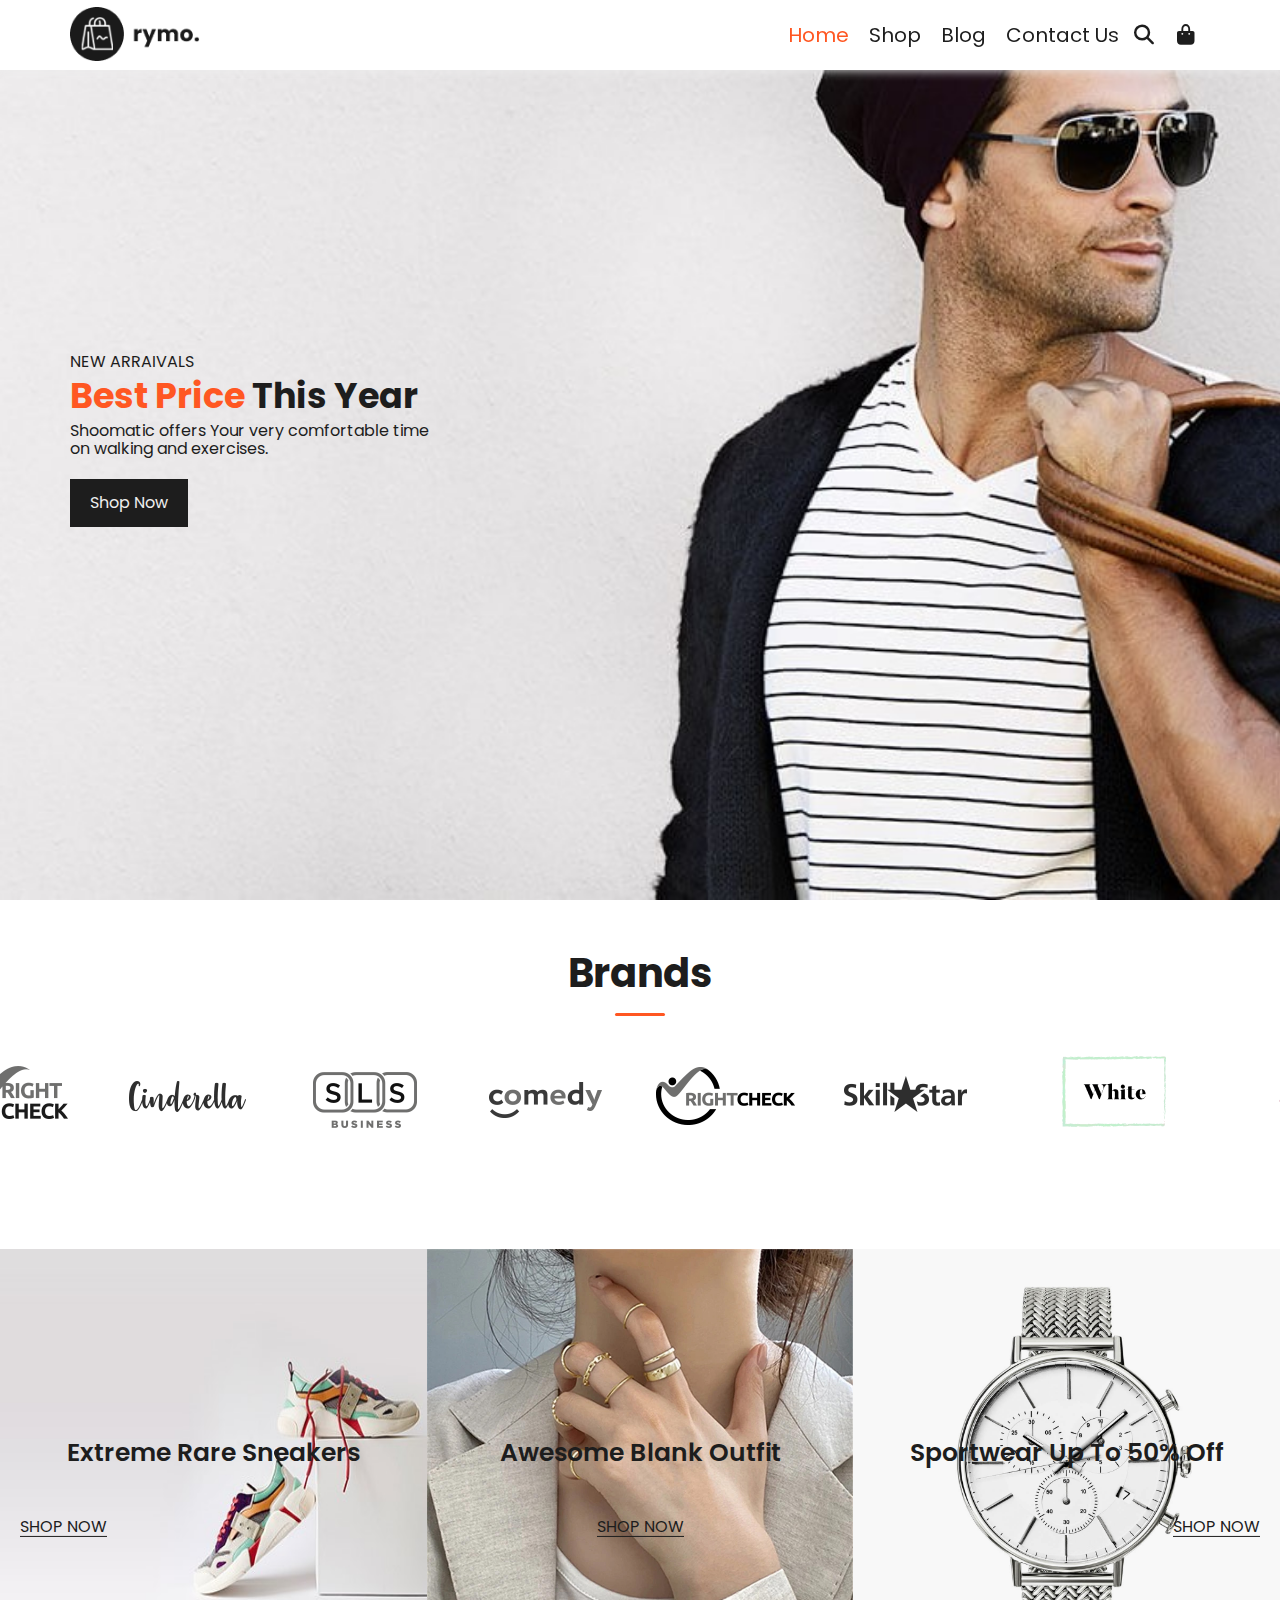
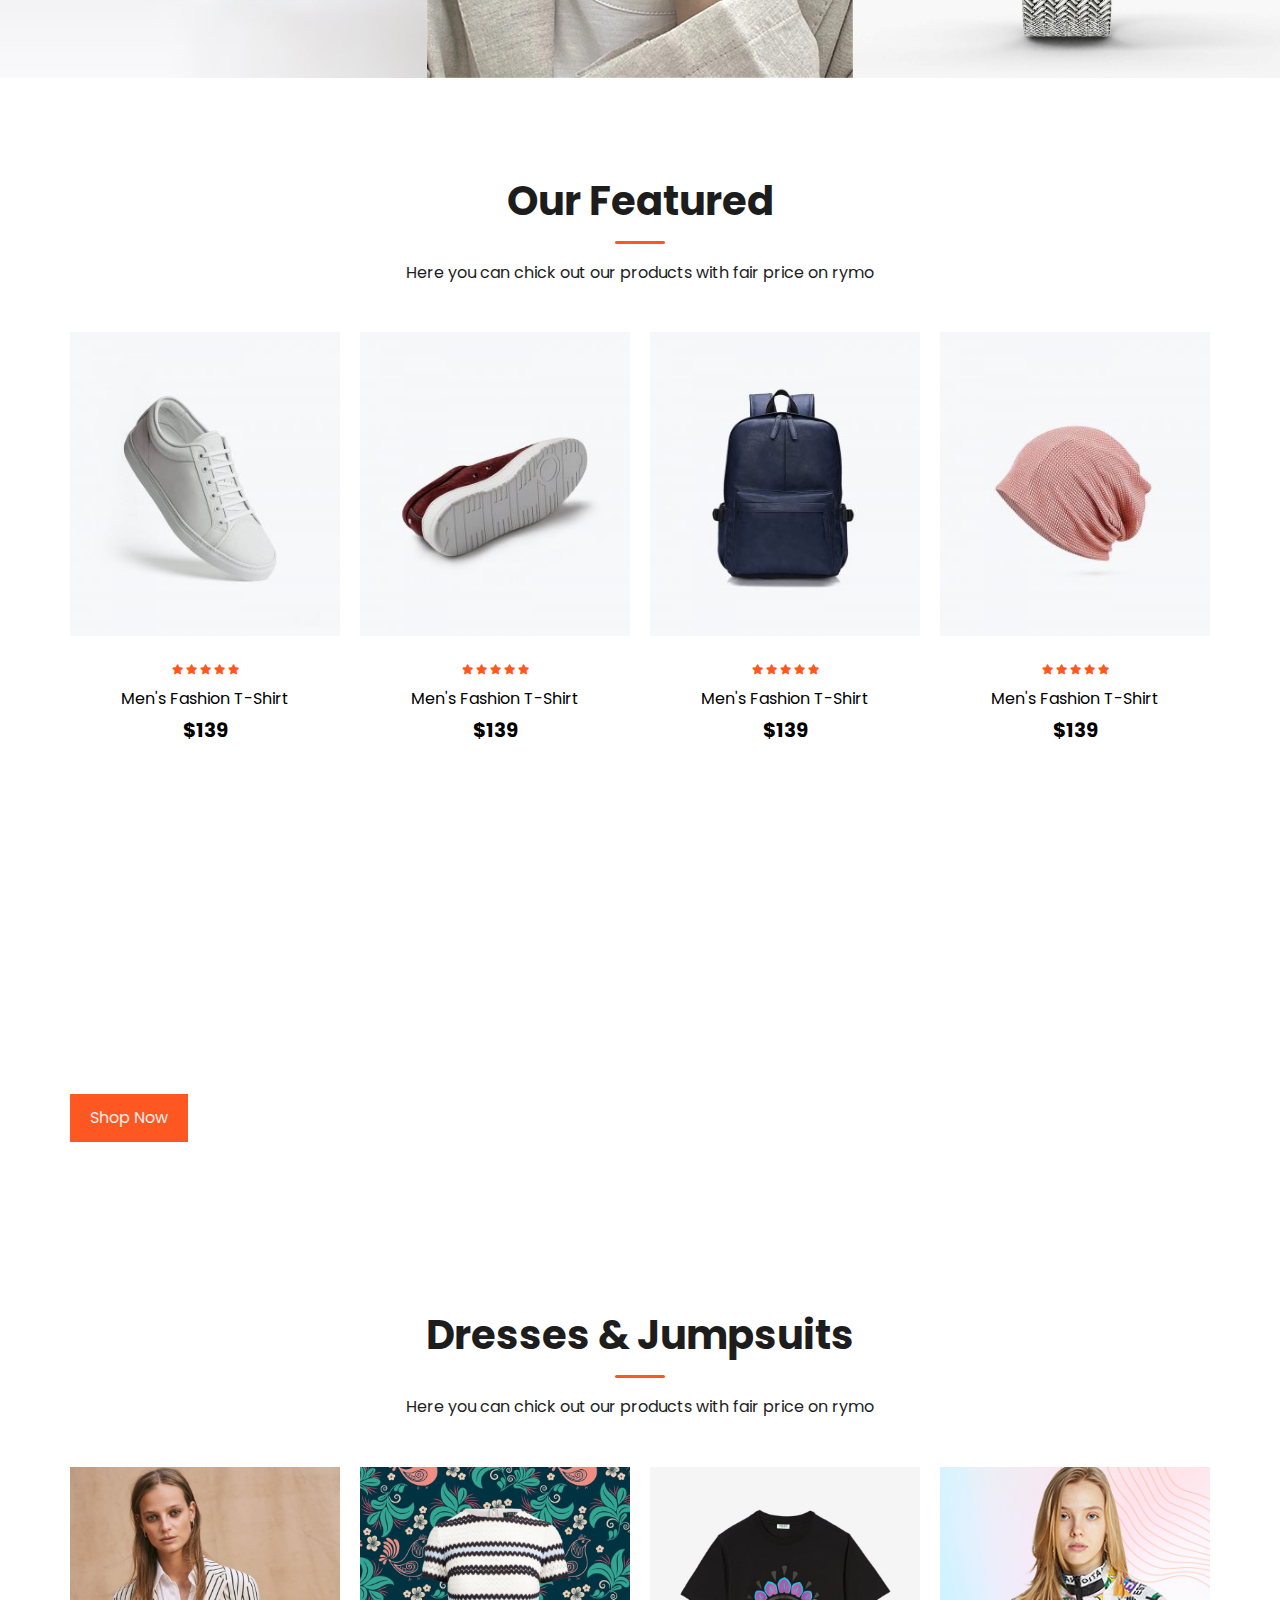
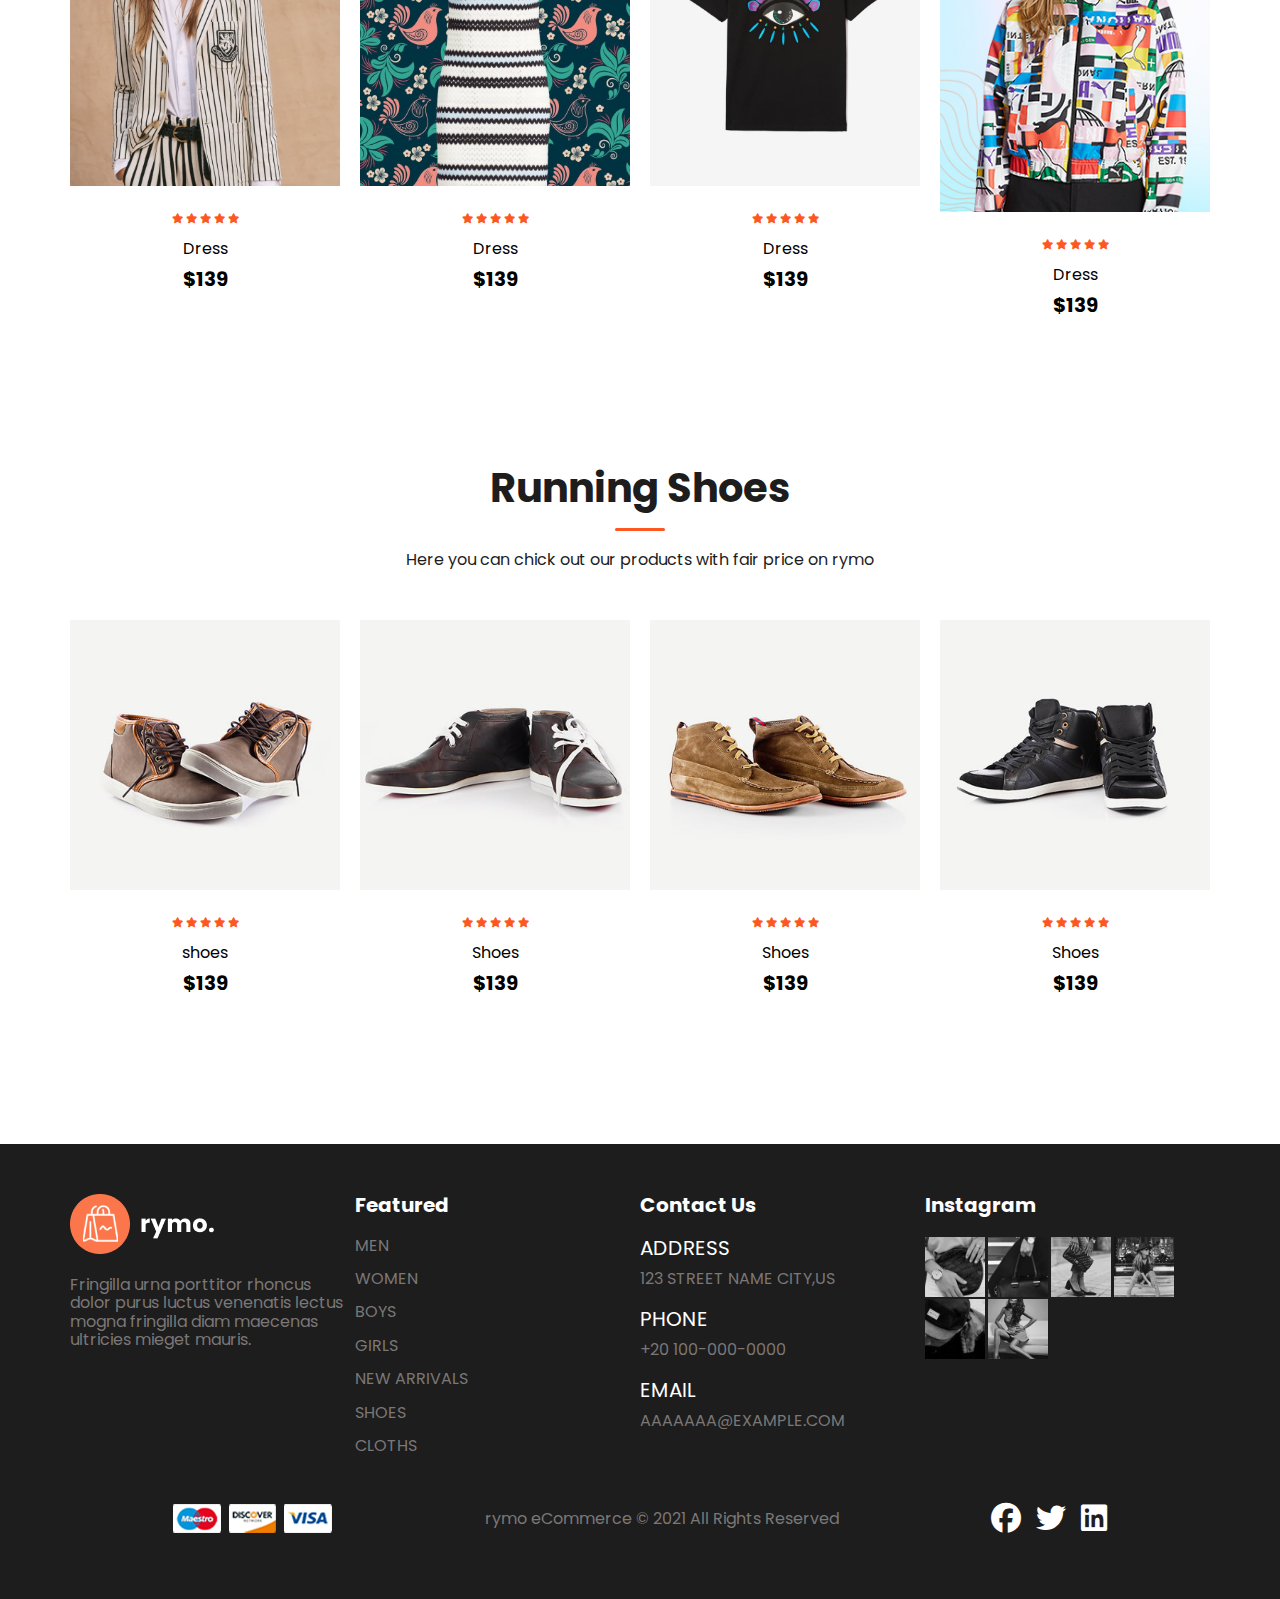
<file: index.html>
<!DOCTYPE html>
<html lang="en">
	<head>
		<meta charset="UTF-8">
		<meta name="viewport" content="width=device-width, initial-scale=1.0">
		<meta http-equiv="X-UA-Compatible" content="ie=edge">
		<title></title>	
				<!--style of wed-->
		<link rel="stylesheet" href="css/style.css">
			<!--use element normaly-->	
		<link rel="stylesheet" href="css/normalize.css"> 
				<!--font style-->
		<link rel="preconnect" href="https://fonts.googleapis.com">
		<link rel="preconnect" href="https://fonts.gstatic.com" crossorigin>
		<link href="https://fonts.googleapis.com/css2?family=Poppins:ital,wght@0,100;0,400;0,500;0,600;
		0,700;0,800;0,900;1,400;1,500;1,600;1,700;1,800;1,900&display=swap" rel="stylesheet">
				<!--file icons-->
		<link rel="stylesheet" href="css/all.min.css"> 
	</head>
	<body>
		<!-- ======================start header====================== -->
		<header>
			<div class="container">
				<a href="index.html" class="logo"><img src="img/logo1.png"></a>
				<nav>
					<a href="index.html" class="active">Home</a>
					<a href="shop.html">Shop</a>
					<a href="blog.html">Blog</a>
					<a href="contact-us.html">Contact Us</a>
					<div class="icons">
						<i class="fas fa-search"></i>
						<a href="cart.html">
							<i class="fa-solid fa-bag-shopping"></i>
						</a>
					</div>
				</nav>
				<i class="fa-solid fa-bars" onclick="openNavList()"></i>
			</div>
		</header>
		<!-- ======================end header====================== -->
		<div class="contentOfPage">
			<!-- ======================start landing====================== -->
			<div class="landing">
				<div class="container">
					<p>New Arraivals</p>
					<h3><span>Best Price</span> This Year</h3>
					<p>Shoomatic offers Your very comfortable time <br>on walking and exercises.</p>
					<a href="shop.html">Shop Now</a>
				</div>
			</div>
			<!-- ======================end landing====================== -->
			<!-- ======================start brands====================== -->
			<!-- Swiper -->
			<div class=" brands">
				<div class="header">
					<h3>Brands</h3>
				</div>
				<div class="swiper mySwiper">
					<div class="swiper-wrapper container">
						<div class="swiper-slide"><img src="img/brand/1.png"></div>
						<div class="swiper-slide"><img src="img/brand/2.png"></div>
						<div class="swiper-slide"><img src="img/brand/3.png"></div>
						<div class="swiper-slide"><img src="img/brand/4.png"></div>
						<div class="swiper-slide"><img src="img/brand/5.png"></div>
						<div class="swiper-slide"><img src="img/brand/6.png"></div>
						<div class="swiper-slide"><img src="img/brand/1.webp"></div>
						<div class="swiper-slide"><img src="img/brand/2.webp"></div>
						<div class="swiper-slide"><img src="img/brand/3.webp"></div>
						<div class="swiper-slide"><img src="img/brand/4.webp"></div>
						<div class="swiper-slide"><img src="img/brand/5.webp"></div>
						<div class="swiper-slide"><img src="img/brand/6.webp"></div>
					</div>
				</div>
			</div>
			<!-- ======================end brands====================== -->
			<!-- ======================start new====================== -->
			<div class="new">
				<div class="box">
					<img src="img/new/1.jpg">
					<div class="text">
						<p>Extreme Rare Sneakers</p>
						<a href="#">Shop Now</a>
					</div>
				</div>
				<div class="box">
					<img src="img/new/5.jpg">
					<div class="text">
						<p>Awesome Blank Outfit</p>
						<a href="#">Shop Now</a>
					</div>
				</div>
				<div class="box">
					<img src="img/new/3.jpg">
					<div class="text">
						<p>Sportwear Up To 50% Off</p>
						<a href="#">Shop Now</a>
					</div>
				</div>
			</div>
			<!-- ======================end new====================== -->
			<!-- ======================start featured====================== -->
			<div class="products featured">
				<div class="container">
					<div class="header">
						<h3>Our Featured</h3>
						<p>Here you can chick out our products with fair price on rymo</p>
					</div>
					<div class="content">
					</div>
				</div>
			</div>
			<!-- ======================end featured====================== -->
			<!-- ======================start seasion's sale====================== -->
			<div class="seasion-sale">
				<div class="container">
					<p>Mid Seasion's Sale</p>
					<h3>Autumn Collection <br>UP TO 20% OFF</h3>
					<a href="#">Shop Now</a>
				</div>
			</div>
			<!-- ======================end seasion's sale====================== -->
			<!-- ======================start dresses&jumpsuits====================== -->
			<div class="products dresses-jumpsuits">
				<div class="container">
					<div class="header">
						<h3> Dresses & Jumpsuits </h3>
						<p>Here you can chick out our products with fair price on rymo</p>
					</div>
					<div class="content">
					</div>
				</div>
			</div>
			<!-- ======================end dresses&jumpsuits====================== -->
			<!-- ======================start Shoes====================== -->
			<div class="products shoes">
				<div class="container">
					<div class="header">
						<h3> Running Shoes</h3>
						<p>Here you can chick out our products with fair price on rymo</p>
					</div>
					<div class="content">
					</div>
				</div>
			</div>
			<!-- ======================end Shoes====================== -->
		</div>
		<!-- ======================start footer====================== -->
		<footer>
			<div class="container">
				<div class="info">
					<img src="img/logo2.png">
					<p>Fringilla urna porttitor rhoncus dolor purus luctus venenatis
					lectus mogna fringilla diam maecenas ultricies mieget mauris.</p>
				</div>
				<ul>
					<h3>Featured</h3>
					<li><a href="#">Men</a></li>
					<li><a href="#">Women</a></li>
					<li><a href="#">Boys</a></li>
					<li><a href="#">Girls</a></li>
					<li><a href="#">New Arrivals</a></li>
					<li><a href="#">Shoes</a></li>
					<li><a href="#">cloths</a></li>
				</ul>
				<ul class="contact">
					<h3>Contact Us</h3>
					<li><span>Address</span><p>123 Street Name City,Us</p></li>
					<li><span>Phone</span><p>+20 100-000-0000</p></li>
					<li><span>Email</span><p>aaaaaaa@example.com</p></li>
				</ul>
				<div class="images">
					<h3>Instagram</h3>
					<img src="img/insta/1.jpg">
					<img src="img/insta/2.jpg">
					<img src="img/insta/3.jpg">
					<img src="img/insta/4.jpg">
					<img src="img/insta/5.jpg">
					<img src="img/insta/6.jpg">
				</div>
			</div>
			<div class="footer">
				<a href="#"><img src="img/payment.png"></a>
				<p>rymo eCommerce &copy 2021 All Rights Reserved</p>
				<div class="icons">
					<a href="#">
						<i class="fa-brands fa-facebook"></i>
					</a>
					<a href="#">
						<i class="fa-brands fa-twitter"></i>
					</a>
					<a href="#">
						<i class="fa-brands fa-linkedin"></i>
					</a>
				</div>
			</div>
		</footer>
		<!-- ======================end footer====================== -->
		<!-- start swiper js -->
		<script src="https://cdn.jsdelivr.net/npm/swiper@11/swiper-bundle.min.js"></script>
		
		<!-- Initialize Swiper -->
		<script>
			var swiper = new Swiper(".mySwiper", {
			watchSlidesProgress: true,
			slidesPerView: 3,
			autoplay:{
				delay:500,
			},
			loop: true,
			});
		</script>
		<!-- end swiper js -->
		<script src="main.js"></script>
	</body>
</html>
</file>
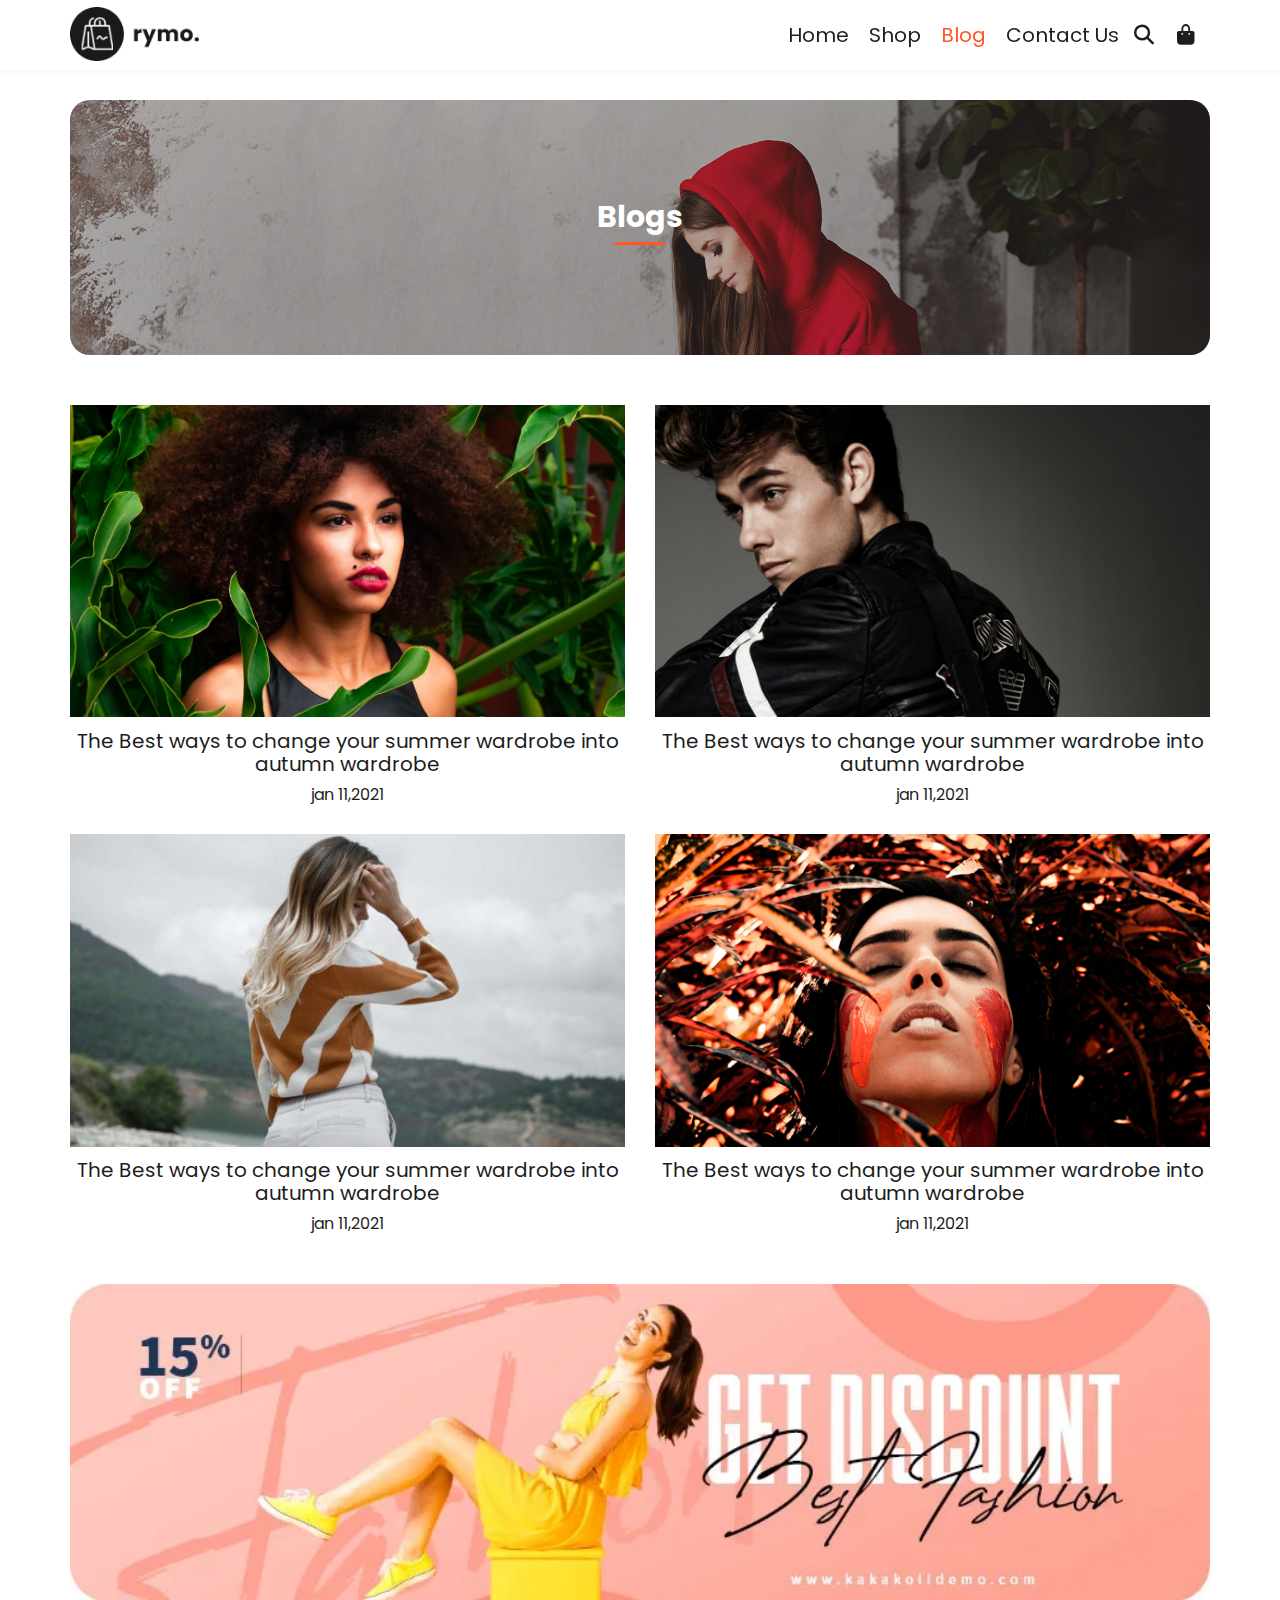
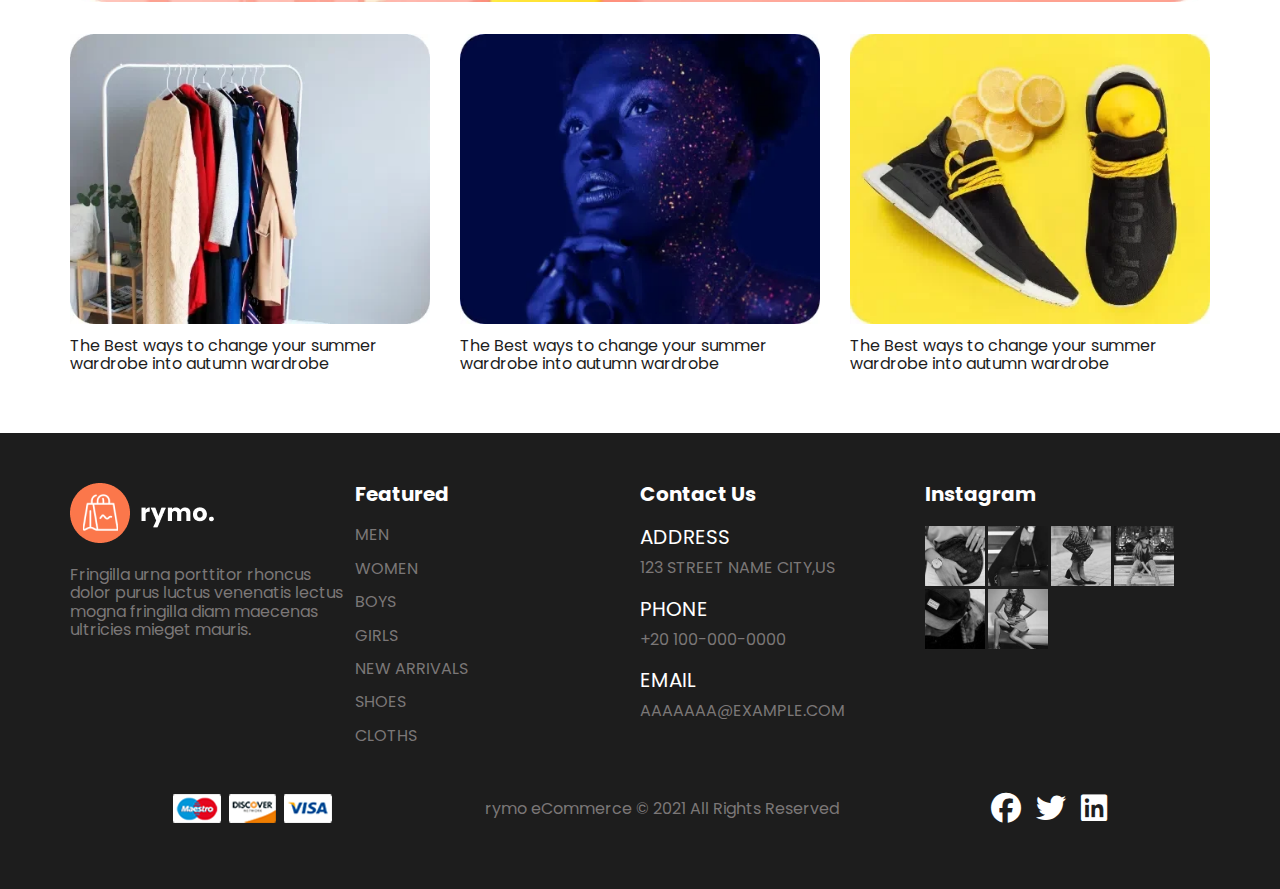
<file: blog.html>
<!DOCTYPE html>
<html lang="en">
	<head>
		<meta charset="UTF-8">
		<meta name="viewport" content="width=device-width, initial-scale=1.0">
		<meta http-equiv="X-UA-Compatible" content="ie=edge">
		<title></title>	
				<!--style of wed-->
		<link rel="stylesheet" href="css/style.css">
			<!--use element normaly-->	
		<link rel="stylesheet" href="css/normalize.css"> 
				<!--font style-->
		<link rel="preconnect" href="https://fonts.googleapis.com">
		<link rel="preconnect" href="https://fonts.gstatic.com" crossorigin>
		<link href="https://fonts.googleapis.com/css2?family=Poppins:ital,wght@0,100;0,400;0,500;0,600;
		0,700;0,800;0,900;1,400;1,500;1,600;1,700;1,800;1,900&display=swap" rel="stylesheet">
				<!--file icons-->
		<link rel="stylesheet" href="css/all.min.css"> 
	</head>
	<body>
		<!-- ======================start header====================== -->
		<header>
			<div class="container">
				<a href="index.html" class="logo"><img src="img/logo1.png"></a>
				<nav>
					<a href="index.html">Home</a>
					<a href="shop.html">Shop</a>
					<a href="blog.html" class="active">Blog</a>
					<a href="contact-us.html">Contact Us</a>
					<div class="icons">
						<i class="fas fa-search"></i>
						<a href="cart.html">
							<i class="fa-solid fa-bag-shopping"></i>
						</a>
					</div>
				</nav>
				<i class="fas fa-bars" onclick="openNavList()"></i>
			</div>
		</header>
		<!-- ======================end header====================== -->
		<!-- ======================start blog====================== -->
		<div class="blog">
			<div class="container">
				<div class="section header">
					<h3>Blogs</h3>
				</div>
				<div class="content">
					<div class="box">
						<div class="image">
							<img src="img/blog/1.jpg">
						</div>
						<p>The Best ways to change your summer wardrobe into autumn wardrobe</p>
						<span>jan 11,2021</span>
					</div>
					<div class="box">
						<div class="image">
							<img src="img/blog/2.jpg">
						</div>
						<p>The Best ways to change your summer wardrobe into autumn wardrobe</p>
						<span>jan 11,2021</span>
					</div>
					<div class="box">
						<div class="image">
							<img src="img/blog/3.jpg">
						</div>
						<p>The Best ways to change your summer wardrobe into autumn wardrobe</p>
						<span>jan 11,2021</span>
					</div>
					<div class="box">
						<div class="image">
							<img src="img/blog/4.jpg">
						</div>
						<p>The Best ways to change your summer wardrobe into autumn wardrobe</p>
						<span>jan 11,2021</span>
					</div>
				</div>
			</div>
		</div>
		<!-- ======================end blog====================== -->
		<!-- ======================start banner====================== -->
		<div class="banner blog">
			<div class="container">
				<div class="head-banner">
					<img src="img/blog/banner.webp">
				</div>
				<div class="boxs">
					<div class="box">
						<div class="image">
							<img src="img/blog/1.webp">
						</div>
						<p>The Best ways to change your summer wardrobe into autumn wardrobe</p>
					</div>
					<div class="box">
						<div class="image">
							<img src="img/blog/2.webp">
						</div>
						<p>The Best ways to change your summer wardrobe into autumn wardrobe</p>
					</div>
					<div class="box">
						<div class="image">
							<img src="img/blog/3.webp">
						</div>
						<p>The Best ways to change your summer wardrobe into autumn wardrobe</p>
					</div>
				</div>
			</div>
		</div>
		<!-- ======================end banner====================== -->
		<!-- ======================start footer====================== -->
		<footer>
			<div class="container">
				<div class="info">
					<img src="img/logo2.png">
					<p>Fringilla urna porttitor rhoncus dolor purus luctus venenatis
					lectus mogna fringilla diam maecenas ultricies mieget mauris.</p>
				</div>
				<ul>
					<h3>Featured</h3>
					<li><a href="#">Men</a></li>
					<li><a href="#">Women</a></li>
					<li><a href="#">Boys</a></li>
					<li><a href="#">Girls</a></li>
					<li><a href="#">New Arrivals</a></li>
					<li><a href="#">Shoes</a></li>
					<li><a href="#">cloths</a></li>
				</ul>
				<ul class="contact">
					<h3>Contact Us</h3>
					<li><span>Address</span><p>123 Street Name City,Us</p></li>
					<li><span>Phone</span><p>+20 100-000-0000</p></li>
					<li><span>Email</span><p>aaaaaaa@example.com</p></li>
				</ul>
				<div class="images">
					<h3>Instagram</h3>
					<img src="img/insta/1.jpg">
					<img src="img/insta/2.jpg">
					<img src="img/insta/3.jpg">
					<img src="img/insta/4.jpg">
					<img src="img/insta/5.jpg">
					<img src="img/insta/6.jpg">
				</div>
			</div>
			<div class="footer">
				<a href="#"><img src="img/payment.png"></a>
				<p>rymo eCommerce &copy 2021 All Rights Reserved</p>
				<div class="icons">
					<a href="#">
						<i class="fa-brands fa-facebook"></i>
					</a>
					<a href="#">
						<i class="fa-brands fa-twitter"></i>
					</a>
					<a href="#">
						<i class="fa-brands fa-linkedin"></i>
					</a>
				</div>
			</div>
		</footer>
		<!-- ======================end footer====================== -->
		<script src="main.js"></script>
	</body>
</html>
</file>
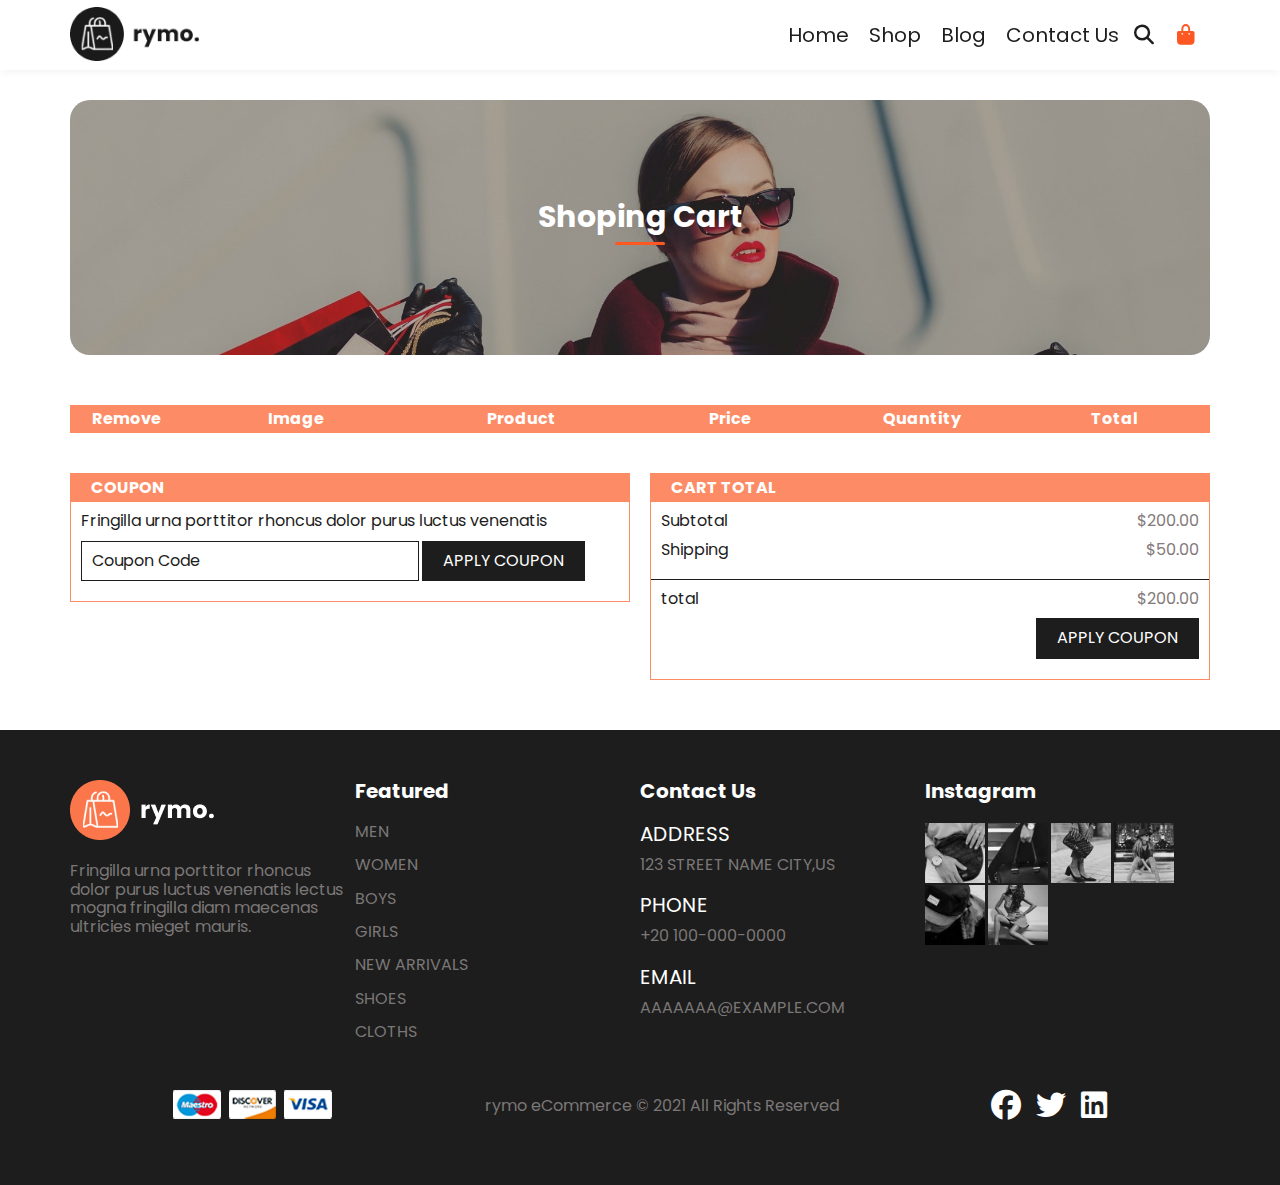
<file: cart.html>
<!DOCTYPE html>
<html lang="en">
	<head>
		<meta charset="UTF-8">
		<meta name="viewport" content="width=device-width, initial-scale=1.0">
		<meta http-equiv="X-UA-Compatible" content="ie=edge">
		<title></title>	
				<!--style of wed-->
		<link rel="stylesheet" href="css/style.css">
			<!--use element normaly-->	
		<link rel="stylesheet" href="css/normalize.css"> 
				<!--font style-->
		<link rel="preconnect" href="https://fonts.googleapis.com">
		<link rel="preconnect" href="https://fonts.gstatic.com" crossorigin>
		<link href="https://fonts.googleapis.com/css2?family=Poppins:ital,wght@0,100;0,400;0,500;0,600;
		0,700;0,800;0,900;1,400;1,500;1,600;1,700;1,800;1,900&display=swap" rel="stylesheet">
				<!--file icons-->
		<link rel="stylesheet" href="css/all.min.css"> 
	</head>
	<body>
		<!-- ======================start header====================== -->
		<header>
			<div class="container">
				<a href="index.html" class="logo"><img src="img/logo1.png"></a>
				<nav>
					<a href="index.html">Home</a>
					<a href="shop.html">Shop</a>
					<a href="blog.html">Blog</a>
					<a href="contact-us.html">Contact Us</a>
					<div class="icons">
						<i class="fas fa-search"></i>
						<a href="cart.html">
							<i class="fa-solid fa-bag-shopping active"></i>
						</a>
					</div>
				</nav>
				<i class="fas fa-bars" onclick="openNavList()"></i>
			</div>
		</header>
		<!-- ======================end header====================== -->
		<!-- ======================start cart====================== -->
		<div class="cart">
			<div class="container">
				<div class="section header">
					<h3>Shoping Cart</h3>
				</div>
				<div class="table">
					<table>
						<thead>
							<tr>
								<td>Remove</td>
								<td>Image</td>
								<td>Product</td>
								<td>Price</td>
								<td>Quantity</td>
								<td>Total</td>
							</tr>
						</thead>
						<tbody class="element-in-cart">
						</tbody>
					</table>
				</div>
				<div class="coupon-cart">
					<div class="coupon">
						<h5>Coupon</h5>
						<p>Fringilla urna porttitor rhoncus dolor purus luctus venenatis</p>
						<input type="text" placeholder="Coupon Code">
						<button>Apply Coupon</button>
					</div>
					<div class="cart-total">
						<h5>Cart Total</h5>
						<p>Subtotal <span class="subtotal">$200.00</span></p>
						<p>Shipping <span class="shipping">$50.00</span></p>
						<p>total <span class="total">$200.00</span></p>
						<button>Apply Coupon</button>
					</div>
				</div>
			</div>
		</div>
		<!-- ======================end cart====================== -->
		<!-- ======================start footer====================== -->
		<footer>
			<div class="container">
				<div class="info">
					<img src="img/logo2.png">
					<p>Fringilla urna porttitor rhoncus dolor purus luctus venenatis
					lectus mogna fringilla diam maecenas ultricies mieget mauris.</p>
				</div>
				<ul>
					<h3>Featured</h3>
					<li><a href="#">Men</a></li>
					<li><a href="#">Women</a></li>
					<li><a href="#">Boys</a></li>
					<li><a href="#">Girls</a></li>
					<li><a href="#">New Arrivals</a></li>
					<li><a href="#">Shoes</a></li>
					<li><a href="#">cloths</a></li>
				</ul>
				<ul class="contact">
					<h3>Contact Us</h3>
					<li><span>Address</span><p>123 Street Name City,Us</p></li>
					<li><span>Phone</span><p>+20 100-000-0000</p></li>
					<li><span>Email</span><p>aaaaaaa@example.com</p></li>
				</ul>
				<div class="images">
					<h3>Instagram</h3>
					<img src="img/insta/1.jpg">
					<img src="img/insta/2.jpg">
					<img src="img/insta/3.jpg">
					<img src="img/insta/4.jpg">
					<img src="img/insta/5.jpg">
					<img src="img/insta/6.jpg">
				</div>
			</div>
			<div class="footer">
				<a href="#"><img src="img/payment.png"></a>
				<p>rymo eCommerce &copy 2021 All Rights Reserved</p>
				<div class="icons">
					<a href="#">
						<i class="fa-brands fa-facebook"></i>
					</a>
					<a href="#">
						<i class="fa-brands fa-twitter"></i>
					</a>
					<a href="#">
						<i class="fa-brands fa-linkedin"></i>
					</a>
				</div>
			</div>
		</footer>
		<!-- ======================end footer====================== -->
		<script src="main.js"></script>
	</body>
</html>
</file>
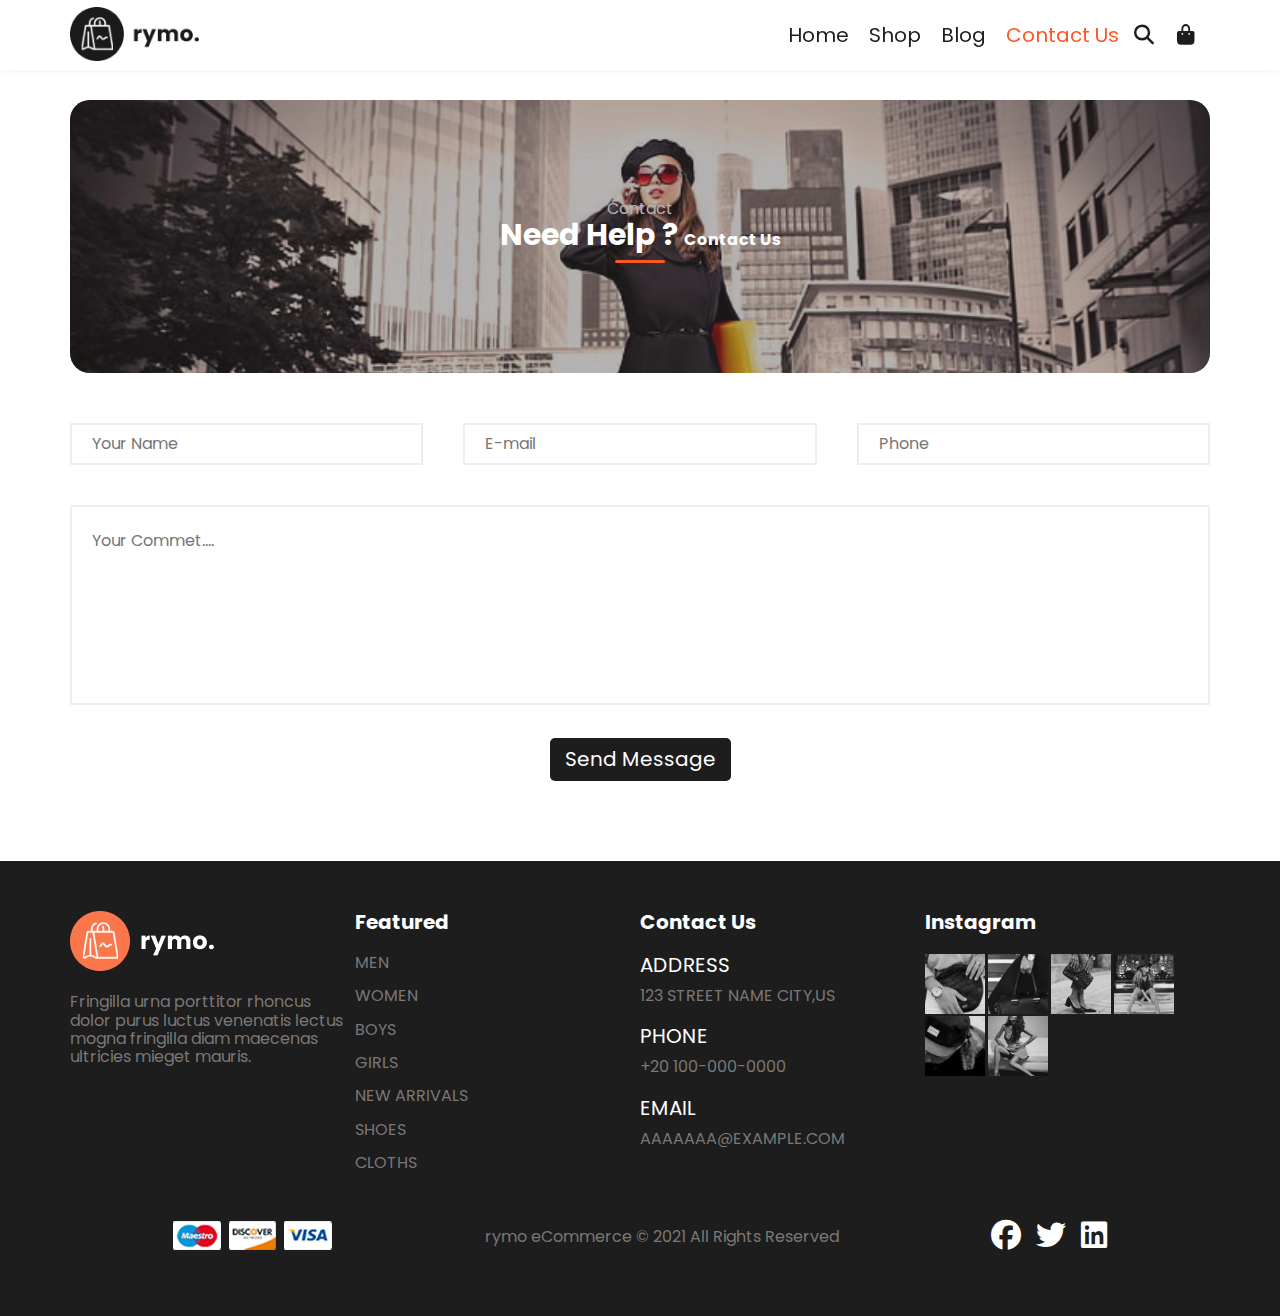
<file: contact-us.html>
<!DOCTYPE html>
<html lang="en">
	<head>
		<meta charset="UTF-8">
		<meta name="viewport" content="width=device-width, initial-scale=1.0">
		<meta http-equiv="X-UA-Compatible" content="ie=edge">
		<title></title>	
				<!--style of wed-->
		<link rel="stylesheet" href="css/style.css">
			<!--use element normaly-->	
		<link rel="stylesheet" href="css/normalize.css"> 
				<!--font style-->
		<link rel="preconnect" href="https://fonts.googleapis.com">
		<link rel="preconnect" href="https://fonts.gstatic.com" crossorigin>
		<link href="https://fonts.googleapis.com/css2?family=Poppins:ital,wght@0,100;0,400;0,500;0,600;
		0,700;0,800;0,900;1,400;1,500;1,600;1,700;1,800;1,900&display=swap" rel="stylesheet">
				<!--file icons-->
		<link rel="stylesheet" href="css/all.min.css"> 
	</head>
	<body>
		<!-- ======================start header====================== -->
		<header>
			<div class="container">
				<a href="index.html" class="logo"><img src="img/logo1.png"></a>
				<nav>
					<a href="index.html">Home</a>
					<a href="shop.html">Shop</a>
					<a href="blog.html">Blog</a>
					<a href="contact-us.html" class="active">Contact Us</a>
					<div class="icons">
						<i class="fas fa-search"></i>
						<a href="cart.html">
							<i class="fa-solid fa-bag-shopping"></i>
						</a>
					</div>
				</nav>
				<i class="fas fa-bars" onclick="openNavList()"></i>
			</div>
		</header>
		<!-- ======================end header====================== -->
		<!-- start Contact -->
		<div class="contact-page" id="contact-page">
			<div class="container">
				<div class="section header">
					<span>Contact</span>
					<h3>Need Help ? <span>Contact Us </span></h3>
				</div>
            </div>
            <div class="content">
                <div class="container">
                    <form>
                        <div class="input">
                            <input type="text" placeholder="Your Name">
                            <label>What is Your Name?</label>
                        </div>
                        <div class="input">
                            <input type="email" placeholder="E-mail">
                            <label>Your E-mail</label>
                        </div>
                        <div class="input">
                            <input type="text" placeholder="Phone">
                            <label>Your Phone</label>
                        </div>
                    </form>
                    <div class="input">
                        <textarea placeholder="Your Commet...."></textarea>
                        <label>Your Commet....</label>
                    </div>
                    <a href="#">Send Message</a>
			    </div>
			</div>
		</div>
		<!-- end Contact -->
		<!-- ======================start footer====================== -->
		<footer>
			<div class="container">
				<div class="info">
					<img src="img/logo2.png">
					<p>Fringilla urna porttitor rhoncus dolor purus luctus venenatis
					lectus mogna fringilla diam maecenas ultricies mieget mauris.</p>
				</div>
				<ul>
					<h3>Featured</h3>
					<li><a href="#">Men</a></li>
					<li><a href="#">Women</a></li>
					<li><a href="#">Boys</a></li>
					<li><a href="#">Girls</a></li>
					<li><a href="#">New Arrivals</a></li>
					<li><a href="#">Shoes</a></li>
					<li><a href="#">cloths</a></li>
				</ul>
				<ul class="contact">
					<h3>Contact Us</h3>
					<li><span>Address</span><p>123 Street Name City,Us</p></li>
					<li><span>Phone</span><p>+20 100-000-0000</p></li>
					<li><span>Email</span><p>aaaaaaa@example.com</p></li>
				</ul>
				<div class="images">
					<h3>Instagram</h3>
					<img src="img/insta/1.jpg">
					<img src="img/insta/2.jpg">
					<img src="img/insta/3.jpg">
					<img src="img/insta/4.jpg">
					<img src="img/insta/5.jpg">
					<img src="img/insta/6.jpg">
				</div>
			</div>
			<div class="footer">
				<a href="#"><img src="img/payment.png"></a>
				<p>rymo eCommerce &copy 2021 All Rights Reserved</p>
				<div class="icons">
					<a href="#">
						<i class="fa-brands fa-facebook"></i>
					</a>
					<a href="#">
						<i class="fa-brands fa-twitter"></i>
					</a>
					<a href="#">
						<i class="fa-brands fa-linkedin"></i>
					</a>
				</div>
			</div>
		</footer>
		<!-- ======================end footer====================== -->
		<script src="main.js"></script>
	</body>
</html>
</file>
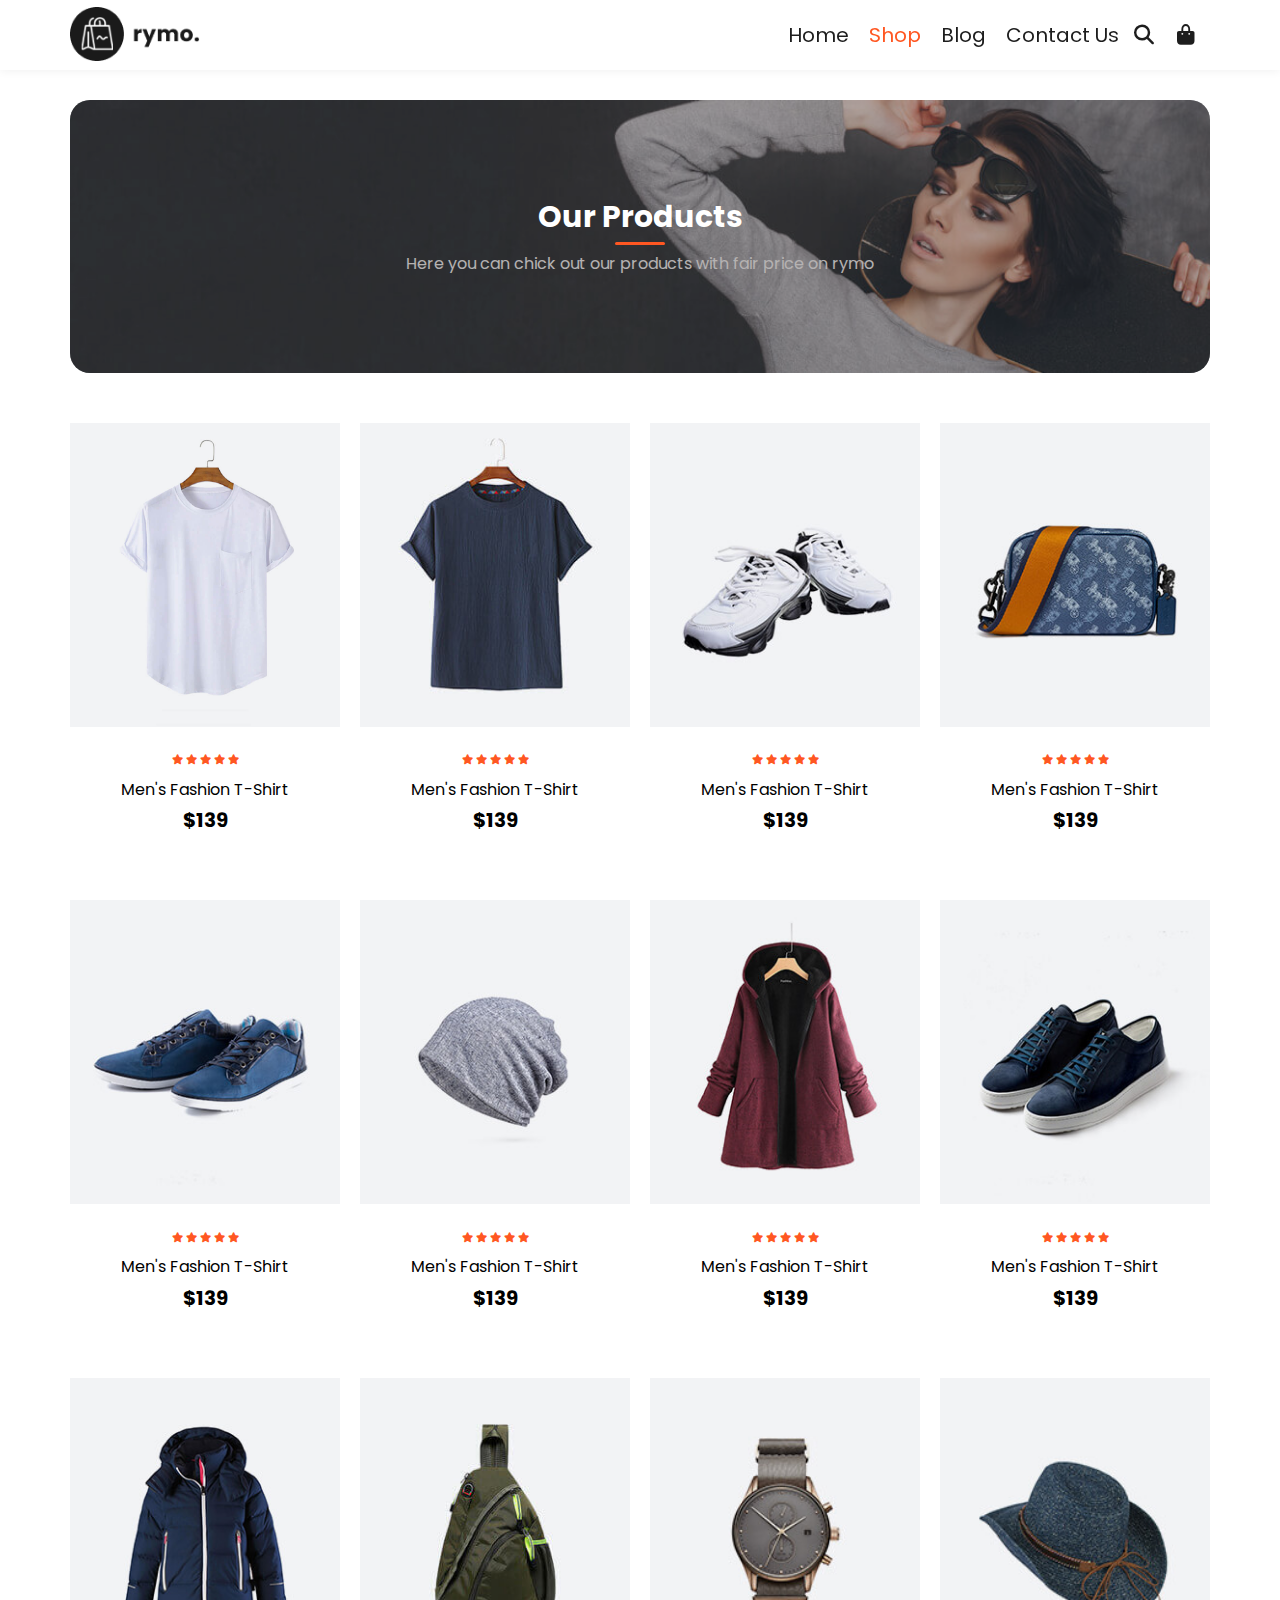
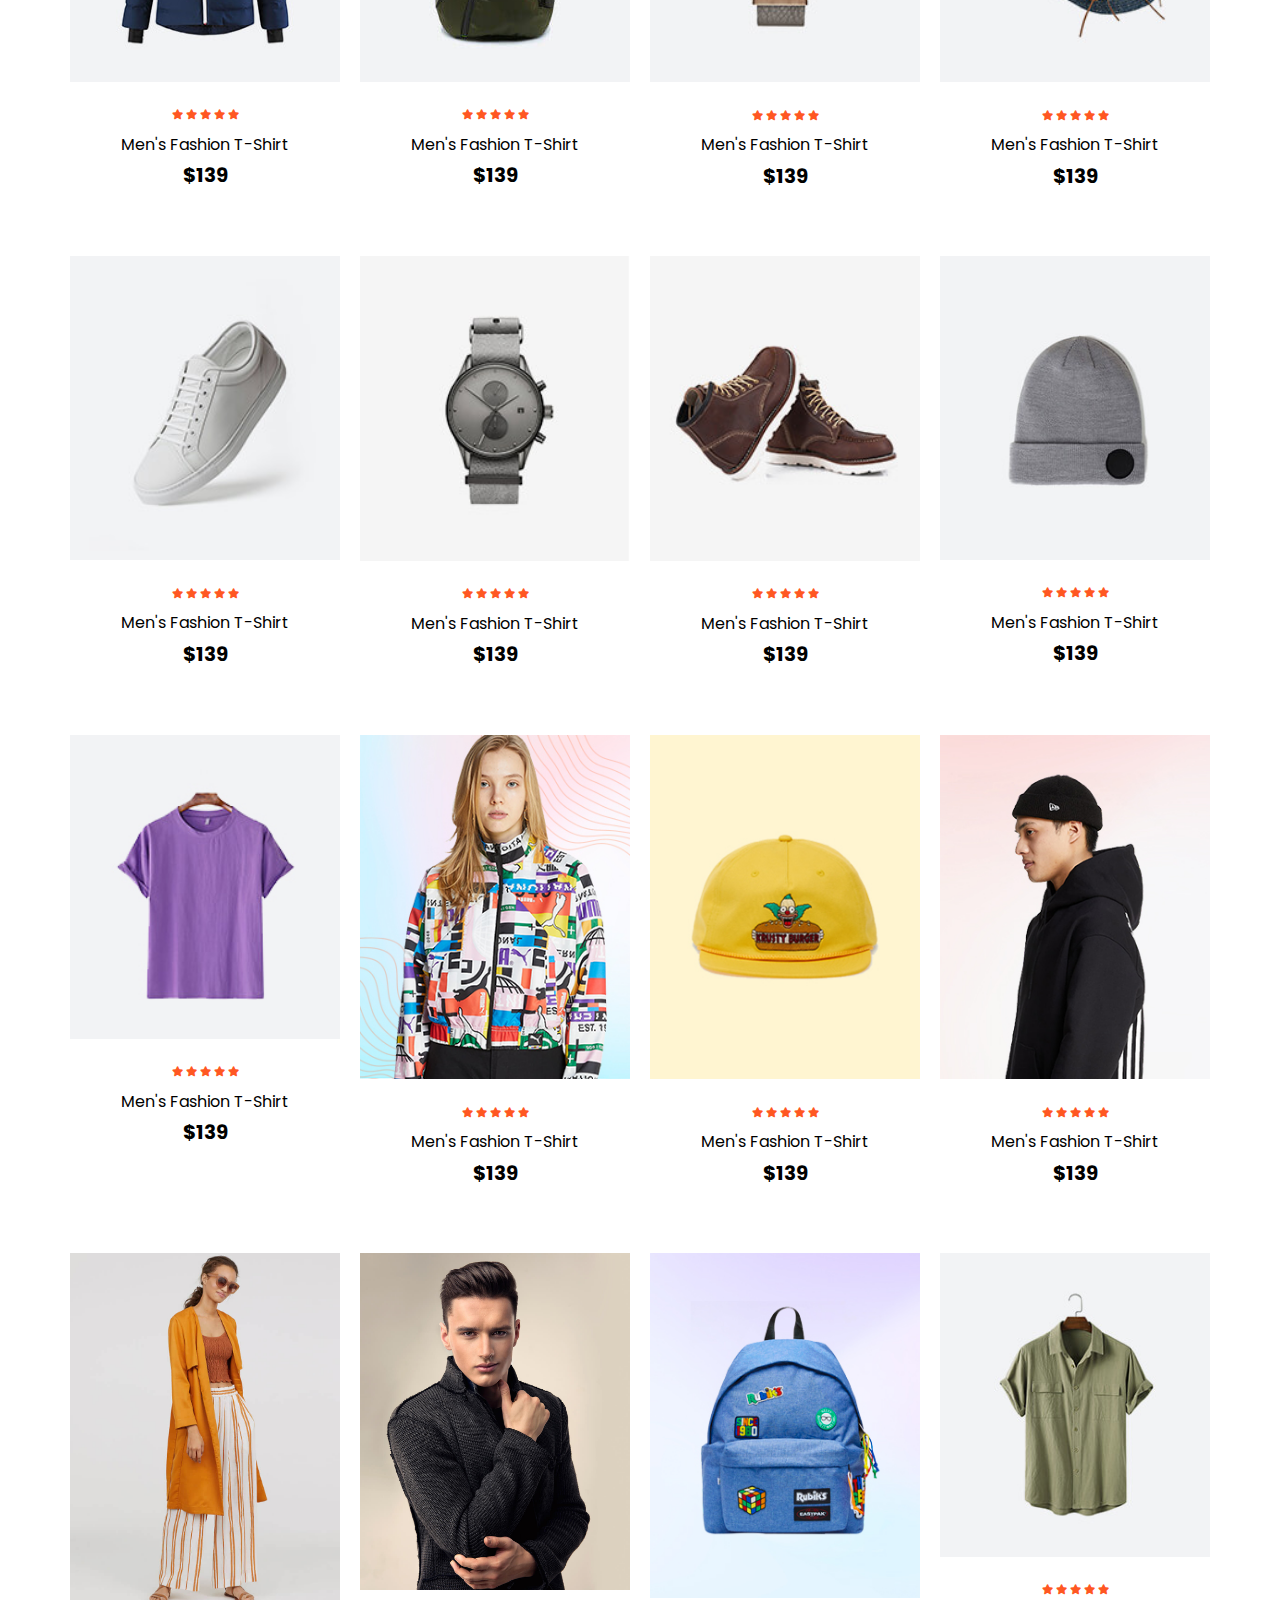
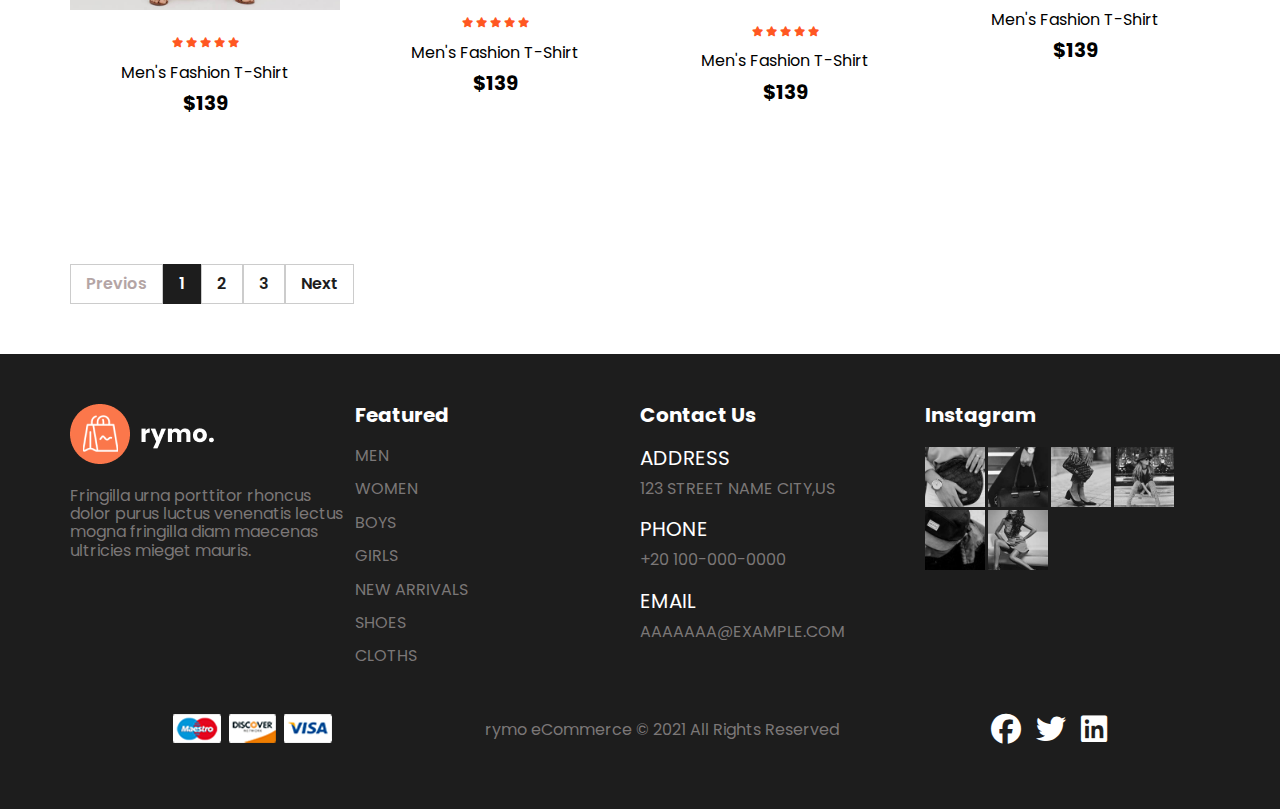
<file: shop.html>
<!DOCTYPE html>
<html lang="en">
	<head>
		<meta charset="UTF-8">
		<meta name="viewport" content="width=device-width, initial-scale=1.0">
		<meta http-equiv="X-UA-Compatible" content="ie=edge">
		<title></title>	
				<!--style of wed-->
		<link rel="stylesheet" href="css/style.css">
			<!--use element normaly-->	
		<link rel="stylesheet" href="css/normalize.css"> 
				<!--font style-->
		<link rel="preconnect" href="https://fonts.googleapis.com">
		<link rel="preconnect" href="https://fonts.gstatic.com" crossorigin>
		<link href="https://fonts.googleapis.com/css2?family=Poppins:ital,wght@0,100;0,400;0,500;0,600;
		0,700;0,800;0,900;1,400;1,500;1,600;1,700;1,800;1,900&display=swap" rel="stylesheet">
				<!--file icons-->
		<link rel="stylesheet" href="css/all.min.css"> 
	</head>
	<body>
		<!-- ======================start header====================== -->
		<header>
			<div class="container">
				<a href="index.html" class="logo"><img src="img/logo1.png"></a>
				<nav>
					<a href="index.html">Home</a>
					<a href="shop.html" class="active">Shop</a>
					<a href="blog.html">Blog</a>
					<a href="contact-us.html">Contact Us</a>
					<div class="icons">
						<i class="fas fa-search"></i>
						<a href="cart.html">
							<i class="fa-solid fa-bag-shopping"></i>
						</a>
					</div>
				</nav>
				<i class="fas fa-bars" onclick="openNavList()"></i>
			</div>
		</header>
		<!-- ======================end header====================== -->
		<div class="contentOfPage">
			<!-- ======================start products====================== -->
			<div class="products shop">
				<div class="container">
					<div class="section header">
						<h3>Our Products</h3>
						<p>Here you can chick out our products with fair price on rymo</p>
					</div>
					<div class="content">
					</div>
				</div>
			</div>
			<!-- ======================end products====================== -->
			<!-- ======================start move button====================== -->
			<div class="move-button">
				<div class="container">
					<a href="#">Previos</a>
					<a href="#" class="active">1</a>
					<a href="#">2</a>
					<a href="#">3</a>
					<a href="#">Next</a>
				</div>
			</div>
			<!-- ======================end move button====================== -->
		</div>
		<!-- ======================start footer====================== -->
		<footer>
			<div class="container">
				<div class="info">
					<img src="img/logo2.png">
					<p>Fringilla urna porttitor rhoncus dolor purus luctus venenatis
					lectus mogna fringilla diam maecenas ultricies mieget mauris.</p>
				</div>
				<ul>
					<h3>Featured</h3>
					<li><a href="#">Men</a></li>
					<li><a href="#">Women</a></li>
					<li><a href="#">Boys</a></li>
					<li><a href="#">Girls</a></li>
					<li><a href="#">New Arrivals</a></li>
					<li><a href="#">Shoes</a></li>
					<li><a href="#">cloths</a></li>
				</ul>
				<ul class="contact">
					<h3>Contact Us</h3>
					<li><span>Address</span><p>123 Street Name City,Us</p></li>
					<li><span>Phone</span><p>+20 100-000-0000</p></li>
					<li><span>Email</span><p>aaaaaaa@example.com</p></li>
				</ul>
				<div class="images">
					<h3>Instagram</h3>
					<img src="img/insta/1.jpg">
					<img src="img/insta/2.jpg">
					<img src="img/insta/3.jpg">
					<img src="img/insta/4.jpg">
					<img src="img/insta/5.jpg">
					<img src="img/insta/6.jpg">
				</div>
			</div>
			<div class="footer">
				<a href="#"><img src="img/payment.png"></a>
				<p>rymo eCommerce &copy 2021 All Rights Reserved</p>
				<div class="icons">
					<a href="#">
						<i class="fa-brands fa-facebook"></i>
					</a>
					<a href="#">
						<i class="fa-brands fa-twitter"></i>
					</a>
					<a href="#">
						<i class="fa-brands fa-linkedin"></i>
					</a>
				</div>
			</div>
		</footer>
		<!-- ======================end footer====================== -->
		<script src="main.js"></script>
	</body>
</html>
</file>
<file: css/style.css>
:root{
	--main-color: #1d1d1d ;
	--secondary-color: #ff5722;
	--third-color: #fff;
	--main-padding: 5rem ;
	--main-transition: .5s ;
}
*{
	font-family: "Poppins", sans-serif;
	-webkit-box-sizing: border-box;
	-moz-box-sizing: border-box;
	box-sizing: border-box;
	padding:0px;
	margin:0px;
}
body{
    background-image: url(../img/banner/2.jpg);
    background-attachment: fixed;
    background-position: center;
    background-size: cover;
}
html {
	font-size: 62.5%;
	scroll-behavior: smooth;
    overflow-x: hidden;
}
a{
	text-decoration:none;
}
.container{
	margin-right: auto;
    margin-left: auto;
    padding-left: 15px;
    padding-right: 15px;
}
/*small*/
@media (min-width:768px){
	.container{
		width:750px;
	}
}
/*medium*/
@media (min-width:992px){
	.container{
		width:970px;
	}
}
/*larg*/
@media (min-width:1200px){
	.container{
		width:1170px;
	}
}
ul{
	list-style:none;
	margin:0;
	padding:0;
}
 /* ======================start header======================  */
header{
    position: fixed;
    width: 100%;
    top: 0;
    background-color: white;
    box-shadow: 0 0 10px #eee;	
	z-index: 999;
}
header .container{
    display: flex;
    align-items: center;
    justify-content: space-between;
    height: 7rem;
}
header .container .logo img{
	width:13rem;
}
header .container nav{
    display: flex;
    align-items: center;
	transition: var(--main-transition);
}
@media(max-width:767px){
	header .container nav{
		flex-direction: column;
		position: absolute;
		top: 100%;
		right: 0;
		width: 100%;
		align-items: end;
	    padding: 10px 35px 35px;
		background-color: var(--third-color);
		transition: var(--main-transition);
		visibility:hidden;
		opacity:0;
	}
	header .container .show{
		visibility:visible;
		opacity:1;
	}
}
header .container nav a{
	font-size: 2rem;
    margin:1rem;
	color: var(--main-color);
	transition: var(--main-transition);
	position:relative;
}
header .container i{
	font-size: 2rem;
	margin: 0 .5rem;
    color: var(--main-color);
    cursor: pointer;
	transition: var(--main-transition);
}
header .container nav .active,
header .container i:hover,
header .container nav a:hover{
	color: var(--secondary-color);
}
header .container .fa-bars{
	display:block;
    font-size: 3rem;
	padding: .5rem 1rem;
}
header .container .fa-bars:focus,
header .container .fa-bars:hover{
	background-color:var(--secondary-color);
    color: var(--third-color);
}
@media(min-width:768px){
	header .container .fa-bars{
		display:none;
	}
}
 /* ======================end header======================  */
 /* ======================start landing======================  */
.landing{
    height: 100vh;
    display: flex;
    align-items: center;
    background-image: url(../img/back.jpg);
    background-size: cover;
    background-position: center;
}
@media(max-width:767px){
	.landing .container{
		width:100%;
	}
}
.landing .container p:first-child{
    text-transform: uppercase;
}
.landing .container p{
    font-size: 1.6rem;
	color: var(--main-color);		
}
.landing .container h3{
    font-size: 3.5rem;
    color: var(--main-color);
    margin: 0.5rem 0;	
}
.landing .container h3 span{
	color: var(--secondary-color);	
}
.landing .container a{
    padding: 1.5rem 2rem;
    display: block;
    margin: 2rem 0;
    background-color: var(--main-color);
    width: fit-content;
    font-size: 1.6rem;
    color: #eee;	
	transition:var(--main-transition);
}
.landing .container a:hover{
	background-color: var(--secondary-color);
}
 /* ======================end landing======================  */
 /* ======================start brands======================  */
.brands{
	background-color:var(--third-color);
	padding:var(--main-padding) 0;
 }
.brands .container{
    display: flex;
	width:100%;
}
.swiper {
    width: 300px;
}
.swiper-slide {
	width: 240px!important;
    text-align: center;
}
 /* ======================end brands======================  */
 /* ======================start new======================  */
.new{
	background-color:var(--third-color);
    display: flex;
	padding: var(--main-padding) 0;
}
@media(max-width:767px){
	.new{
		flex-direction: column;
	}
}
.new .box{
	position: relative;
	width: 100%;
	cursor:pointer;
}
.new .box::before{
	content:"";
	width:100%;
	height:100%;
	position:absolute;
	top:0;
	left:0;
    background-color: rgb(255 87 34 / 50%);
	opacity:0;
	transition:var(--main-transition);
}
.new .box:hover::before{
	opacity:1;
}
@media(max-width:767px){
	.new .box{
		width: 400px;
		max-width: 100%;
		margin: 0 auto;
	}
}
.new .box img{
	width: 100%;
    height: 100%;
}
.new .box .text{
    position: absolute;
    top: 50%;
    transform: translateY(-50%);
    width: 100%;
}
.new .box .text p{
    font-size: 2.5rem;
    font-weight: 600;
    margin: 5rem 0;
    color: var(--main-color);
	text-align:center;
}
.new .box .text a{
    font-size: 1.6rem;
    color: var(--main-color);
    border-bottom: 1px solid;
    display: block;
    width: fit-content;
	margin: 0 0 0 2rem;
	text-transform: uppercase;
	transition:var(--main-transition);
}
.new .box:nth-child(2) .text a{
    margin: 0 auto;
}
.new .box:last-child .text a{
    margin: 0 2rem 0 auto;
}
.new .box .text a:hover{
	color: var(--third-color);
}
 /* ======================end new======================  */
 /* ======================start products======================  */
.products{
	padding:var(--main-padding) 0;
	background-color:var(--third-color);
}
.products .container .content{
    display: flex;
    gap: 20px;
	flex-wrap: wrap;	
}
@media(max-width:767px){
	.products .container .content{
		justify-content: center;
	}
}
.products .container .content .box{
    text-align: center;
    width: calc((100% - 60px)/4);
	cursor:pointer;	
}
@media(max-width:767px){
	.products .container .content .box{
		width: calc((100% - 60px) / 2);
	}
}
.products .container .content .box .image{
	position:relative;
}
.products .container .content .box .image::before{
	content: "";
    width: 100%;
    height: 100%;
    position: absolute;
    top: 0;
    left: 0;
    background-color: rgb(238 238 238 / 30%);
    opacity: 0;
    transition: var(--main-transition);
}
.products .container .content .box:hover .image::before{
	opacity:1;
}
.products .container .content .box img{
    width: 100%;
}
.products .container .content .box .stars{
	color: var(--secondary-color);
    margin: 25px 0 15px;	
}
.products .container .content .box p{
    font-size: 1.6rem;
    margin-bottom: 1rem;
	transition:var(--main-transition);	
}
.products .container .content .box:hover p{
    color:var(--secondary-color);
}
.products .container .content .box span{
    display: block;
    font-size: 2rem;
    font-weight: 700;
    margin-bottom: 1rem;
}
.products .container .content .box button{
    border: none;
    padding: 1rem 2rem;
    background-color: var(--secondary-color);
    font-size: 1.6rem;
    color: white;
	text-transform: uppercase;
	cursor:pointer;	
	opacity: 0;
	transform: translateY(20px);
	transition: var(--main-transition);
}
.products .container .content .box:hover button{
	opacity: 1;
	transform: translateY(0);
}
.products .container .content .box button:hover{
	background-color: var(--main-color);
}
 /* ======================end products======================  */
.featured{
	padding-bottom: 10rem;
}
.dresses-jumpsuits{
	padding-top: 10rem;
}
.shoes{
	padding-bottom: 10rem;
}
 /* ======================start seasion's sale======================  */
.seasion-sale{
	padding:var(--main-padding) 0;
	display: flex;
    align-items: center;
}
@media(max-width:767px){
	.seasion-sale .container{
		width:100%;
	}
}
.seasion-sale .container p{
	margin-top: 3rem;
    text-transform: uppercase;
    font-size: 1.6rem;
	color: var(--third-color);		
}
.seasion-sale .container h3{
    font-size: 3.5rem;
	color: var(--third-color);	
    margin: 0.5rem 0;	
}
.seasion-sale .container a{
    padding: 1.5rem 2rem;
    display: block;
    margin: 2rem 0;
    background-color: var(--secondary-color);
    width: fit-content;
    font-size: 1.6rem;
    color: #eee;	
	transition:var(--main-transition);
}
.seasion-sale .container a:hover{
	background-color: #F44336;
}
 /* ======================end seasion's sale======================  */
 /* ======================start footer======================  */
footer{
    background-color: var(--main-color);
    padding: var(--main-padding) 2rem;	
}
footer .container{
    display: flex;
} 
@media(max-width:992px){
	footer .container{
		flex-direction:column;
	}
}
footer .container .info{
    width: calc(100% / 4);
	margin-bottom: 2rem;	
}
footer .container .info img{
    margin-bottom: 2rem;
}
footer .container li{
	text-transform: uppercase;	
    margin-bottom: 1.5rem;	
}
footer .container p{
	font-size: 1.6rem;
    color: #7b7777;	
}
footer .container a{
    color: #7b7777;
    display: block;
    font-size: 1.6rem;
	transition:var(--main-transition);	
}
footer .container a:hover{
	color: var(--third-color);
}
footer .container h3{
	margin-bottom: 2rem;
    font-size: 2rem;
    color: white;	
} 
footer .container ul{
    width: calc(100% / 4);	
	margin-bottom: 2rem;
}
footer .container .contact li{
	margin-bottom: 2rem;
}
footer .container span{
	font-size: 2rem;
    color: white;
    margin-bottom: 10px;
    display: block;
}
footer .container .images{
    width: calc(100% / 4);
	margin-bottom: 2rem;
}
@media(max-width:992px){
	footer .container .info{
		width:100%;
	}
	footer .container ul{
		width:100%;
	}
	footer .container .images{
		width:100%;
	}
}
footer .container .images img{
    width: 60px;
}
footer .footer{
    display: flex;
    justify-content: space-evenly;
    align-items: center;
}
@media(max-width:767px){
	footer .footer{
		flex-direction:column;
	}
}
footer .footer p{
	font-size: 1.6rem;
    color: #7b7777;
	margin:2rem 0;	
}
footer .footer .icons{
	display:flex;
	gap:1.5rem;
}
footer .footer .icons a{
    color: var(--third-color);
    font-size: 3rem;
	transition:var(--main-transition);
}
footer .footer .icons a:hover{
	color:var(--secondary-color);
}
 /* ======================end footer======================  */
/* start Duplicate elements */
.header{
	text-align: center;
	margin-bottom: var(--main-padding);
}
.header h3{
	font-size: 4rem;
    color: var(--main-color);
    margin: 0 0 4rem;
	position:relative;
}
.header h3::before{
	content: "";
    width: 5rem;
    height: 0.3rem;
    position: absolute;
    background-color: var(--secondary-color);
    left: 50%;
    bottom: -20px;
    transform: translateX(-50%);
    border-radius: 10px;
}
.header p{
	color: var(--main-color);
	font-size:1.6rem;
}
.section{
    background-image: url(../img/banner/1.jpg);
    background-size: cover;
    padding: 10rem 0;
	border-radius:2rem;
	position:relative;
	overflow:hidden;
}
.section::before{
	content: "";
	width:100%;
	height:100%;
	position:absolute;
	background-color:#40383863;
	top:0;
	left: 0;
}
.section h3{
	font-size: 3rem;
	color:var(--third-color);
    margin: 0 0 2rem;
}
.section h3::before{
	bottom: -1rem;
}
.section p{
	color:var(--third-color);
}
/* end Duplicate elements */
 /* ==========================================end home=========================================  */
 /* ==========================================start shop=========================================  */
.shop{
	padding: 10rem 0 var(--main-padding) 0;
}
.shop .section{
    background-image: url(../img/banner/1.jpg);
}
 /* ======================start move button======================  */
.move-button{
    background-color: white;
    padding: var(--main-padding) 0;	 
}
.move-button .container{
    display: flex; 
}
.move-button .container a:first-child{
	color: #b4a5a5;
}
.move-button .container a{
    font-size: 1.6rem;
    color: var(--main-color);
    padding: 1rem 1.5rem;
    border: 1px solid #ccc;	
	font-weight: 600;	
	transition:var(--main-transition);
}
.move-button .container .active,
.move-button .container a:hover{
	background-color:var(--main-color);
	color: var(--third-color);
	border-color: var(--main-color);
}
 /* ======================end move button======================  */
 /* ==========================================end shop=========================================  */
 /* ==========================================start product=========================================  */
.product{
    padding: 10rem 0 var(--main-padding);
    background-color: white;	
}
.product .container{
    display: flex;	
	gap:3rem;
} 
@media(max-width:767px){
	.product .container{
		flex-direction:column;
	}
}
.product .container .images{
	width: 40%;
} 
@media(max-width:767px){
	.product .container .images{
		width:100%;
	}
}
.product .container .images .big-image{
    display: flex;
    overflow: hidden;
    margin-bottom: 3px;
}
.product .container .images .big-image img{
	transform:translateX(100%);
	transition:var(--main-transition);
}
.product .container .images .big-image .active{
	transform:translateX(0);
}
.product .container .images img{
    width: 100%;
	cursor: pointer;	
}
.product .container .color-product img{
    width: calc((100% / 4) - 2px);
} 
.product .container .info{
	width: 60%;
} 
@media(max-width:767px){
	.product .container .info{
		width:100%;
	}
}
.product .container .info span{
    font-size: 1.6rem;
    font-weight: 700;
    color: #eee;
    margin-bottom: 2rem;
    display: block;	
} 
.product .container .info h3{ 
    font-size: 2.3rem;
    color: var(--main-color);
    margin-bottom: 2rem;
}
.product .container .info .price{ 
    font-size: 2.3rem;
    color: var(--main-color);
    margin-bottom: 2rem;
    font-weight: 600;
}
.product .container .info select{
	display: block;
	font-size: 1.6rem;
    border: 1px solid #3d3d3d;
    border-radius: 3px;
    color: var(--main-color);
    outline: none;
    margin-bottom: 1.5rem;
}
.product .container .info input{ 
	width: 60px;
    padding: 0.9rem 0 0.9rem 0.5rem;
    font-size: 1.6rem;
    border: 2px solid #bbb;
    border-radius: 2px;
    color: var(--main-color); 
    outline: none;
}
.product .container .info button{ 
    padding: 1rem 2rem;
    font-size: 1.6rem;
    outline: none;
    border: 1px solid var(--secondary-color);
    background-color: var(--secondary-color);
    color: var(--third-color);
	text-transform: uppercase;
	cursor: pointer;
	transition: var(--main-transition);
} 
.product .container .info button:hover{ 
	background-color: var(--main-color);
	border: 1px solid var(--main-color);
}
.product .container .info h4{
    font-size: 1.8rem;
    margin: 4rem 0 2rem;
    color: var(--main-color);
} 
.product .container .info p{ 
	font-size: 1.6rem;
    line-height: 1.5;
    color: #6b6969;
}
 /* ==========================================end product=========================================  */
 /* ==========================================start blog=========================================  */
.blog{
    background-color: white;
    padding: 10rem 0 var(--main-padding);	
}
.blog .section{
    background-image: url(../img/banner/parallax.jpg);
}
.blog .container .content{
    display: flex;
    gap: 3rem;
    flex-wrap: wrap;
}
.blog .container .content .box{
    width: calc((100% - 3rem)/2);
	text-align: center;
	cursor: pointer;	
}
@media(max-width:767px){
	.blog .container .content{
		flex-direction:column;
	}
	.blog .container .content .box{
		width: 100%;
	}
}
.blog .container .box .image{
    overflow: hidden;
	position:relative;
}
.blog .container .box .image::before{
	content:"";
    width: 100%;
    height: 100%;
    position: absolute;
    background-color: #eeeeee45;
    left: 0;
    top: 0;
	opacity:0;
	transition:var(--main-transition);
    z-index: 1;
}
.blog .container .image:hover::before{
	opacity:1;
}
.blog .container .box img{
    width: 100%;
	transition:var(--main-transition);	
}
.blog .container .image:hover img{
	transform:scale(1.3) rotate(-10deg);
}
.blog .container .box p{
    color: var(--main-color);
    font-size: 2rem;
    margin: 1rem 0;
	transition:var(--main-transition);		
}
.blog .container .box:hover p{
	color:var(--secondary-color);
}
.blog .container .content .box span{
    font-size: 1.6rem;
    color: var(--main-color);	
}
.blog+.banner{
	padding:0 0 var(--main-padding);
}
  /* ======================start banner======================  */
.banner{
	padding:0;
	background-color:white;
}
.banner .head-banner img{
	border-radius:2rem;
	margin-bottom: 3rem;
	width:100%;
} 
.banner .boxs{
	display: flex;
    gap: 3rem;
}
.banner .boxs .box{
	width: calc((100% - 6rem)/3);
	cursor:pointer;
}  
@media(max-width:767px){
	.banner .boxs{
		flex-direction:column;
	}
	.banner .boxs .box{
		width: 100%;
	}
}
.banner .boxs .box p{  
    font-size: 1.6rem;  
}
  /* ======================end banner======================  */
 /* ==========================================end blog=========================================  */
 /* =======================================start contact us======================================  */
.contact-page{
	background-color: white;
	text-align: center;
    padding: 10rem 0 var(--main-padding);
	position: relative;
}
.contact-page .section{
	background-image:url(../img/banner/contact.jpg)
}
.contact-page span{
	font-size:1.6rem;
	color:white;
}
@media (max-width:767px){
	.contact-page form{
	flex-direction:column;
	
	}
}
.contact-page form{
	width: 100%;
    display: flex;
    gap: 4rem;
	margin-bottom:4rem;
}
.contact-page .input{
	position:relative;
	width: 100%;
}
.contact-page input{
	width: 100%;
	font-size:1.6rem;
    padding: 1rem 2rem;
    border:2px solid #eee;
    background-color: transparent;
    outline:none;
	caret-color:#eee;
}
.contact-page input:focus{
	border-color: var(--secondary-color);
	box-shadow: 0 0 5px var(--secondary-color);
}
.contact-page input:focus ~ label{
	top: -25px;
    opacity: 1;
}
.contact-page label{
    position: absolute;
	top:0;
	left: 0;
    color: var(--main-color);
    opacity: 0;
	transition:.5s;
	font-size:1.6rem;
}
.contact-page textarea::placeholder,
.contact-page form input::placeholder{
	font-size:1.6rem;
}
.contact-page form input:focus::placeholder{
	opacity:0;
}
.contact-page textarea{
    width: 100%;
    height: 20rem;
    resize: none;
    background-color: transparent;
    border: 2px solid #eee;
    padding: 2.5rem 2rem;
	outline:none;
	caret-color:#eee;

}
.contact-page textarea:focus::placeholder{
	opacity:0;
}
.contact-page textarea:focus ~ label{
	top: -25px;
    opacity: 1;
}
.contact-page textarea:focus{
	border-color: var(--secondary-color);
	box-shadow: 0 0 5px var(--secondary-color);
}
.contact-page .container a{
    font-size: 2rem;
    color: white;
    background-color: var(--main-color);
    padding: 1rem 1.5rem;
    display: flex;
    width: fit-content;
    border-radius: 5px;
    margin: 3rem auto;
    cursor: not-allowed;
	transition:var(--main-transition);
}
.contact-page .container a:hover{
	background-color:var(--secondary-color);
}
 /* =======================================end contact us======================================  */
 /* ==========================================start cart=========================================  */
.cart{
	padding: 10rem 0 var(--main-padding);
	background-color: white;
}
.cart .section{
    background-image: url(../img/banner/cart.jpg);
}
.cart .container .table{
    overflow: auto;
}
.cart .container table{
	width: 100%;
	border-collapse:collapse;
	table-layout: fixed;
}
.cart .container table thead{
	background-color: #fd8c66;
	color: var(--third-color);
	font-weight:700;
	font-size: 1.6rem;
}
.cart .container table td:first-child{
	width:100px;
}
.cart .container table td:nth-child(2),
.cart .container table td:nth-child(3){
	width:200px;
}
.cart .container table td:nth-child(4),
.cart .container table td:nth-child(5),
.cart .container table td:nth-child(6){
	width:170px;
}
.cart .container table thead tr td{
	border:none;
	padding: .5rem 0;
	text-align:center;
} 
.cart .container table tbody td{
	border:1px solid #fd8c66;
	padding: .5rem 0;
	text-align:center;
} 
.cart .container table tbody i{
	font-size: 2rem;
    color: var(--main-color);
	transition:var(--main-transition);
}
.cart .container table tbody i:hover{
	 color: var(--secondary-color);
}
.cart .container table tbody img{
	width:100%;
	height:80px;
    object-fit: contain;
}
.cart .container table tbody h4{
    font-size: 1.6rem;
    color: var(--main-color);
    font-weight: normal;
} 
.cart .container table tbody input{
    font-size: 1.6rem;
    color: var(--main-color);
	width: 25%;
	outline:none;
	padding:5px 0 5px 5px;
	border:1px solid;
} 
.cart .container .coupon-cart{
	display: flex;
    gap: 2rem;
    padding-top: 4rem;
}
.cart .container .coupon{
	width: calc((100% - 2rem)/2);
	border:1px solid #fd8c66;
	height: fit-content;
}
.cart .container h5{
	background-color: #fd8c66;
	color: var(--third-color);
	font-weight:700;
	font-size: 1.6rem;
	padding:.5rem 2rem;
	text-transform: uppercase;
} 
.cart .container p{
    font-size: 1.6rem;
    color: var(--main-color);
	margin:1rem;
} 
 .cart .container input[type="text"]{
    font-size: 1.6rem;
    color: var(--main-color);
	padding:1rem;
	outline:none;
	border:1px solid;
	margin: 0 0 2rem 1rem;
} 
.cart .container input[type="text"]::placeholder{ 
    color: var(--main-color);
    font-size: 1.6rem;
	transition:var(--main-transition);
}
.cart .container input[type="text"]:focus::placeholder{ 
	opacity:0;
}
.cart .container button{ 
    padding: 1rem 2rem;
    font-size: 1.6rem;
    outline: none;
	border: 1px solid var(--main-color);
	background-color: var(--main-color);
    color: var(--third-color);
	text-transform: uppercase;
	cursor: pointer;
	transition: var(--main-transition);
} 
.cart .container button:hover{ 
    background-color: var(--secondary-color);
    border: 1px solid var(--secondary-color);
} 
.cart .container .cart-total{
	border:1px solid #fd8c66;
	width: calc((100% - 2rem)/2);
	height: fit-content;
}
.cart .container .cart-total p{
    display: flex;
    justify-content: space-between;
 }
.cart .container .cart-total p span{  
	color: #827a7a;
}
.cart .container .cart-total p:nth-child(4){
    border-top: 1px solid;
    margin: 0;
    padding: 1rem;
    margin-top: 2rem;
}
.cart .container .cart-total button{
	margin: 0 1rem 2rem auto;
    display: block;
}
@media(max-width:767px){
	.cart .container .coupon-cart{
		flex-direction:column;
	}
	.cart .container .coupon{
		width:100%;
	}
	.cart .container .cart-total{
		width:100%;
	}
}
 /* ==========================================end csrt=========================================  */
</file>
